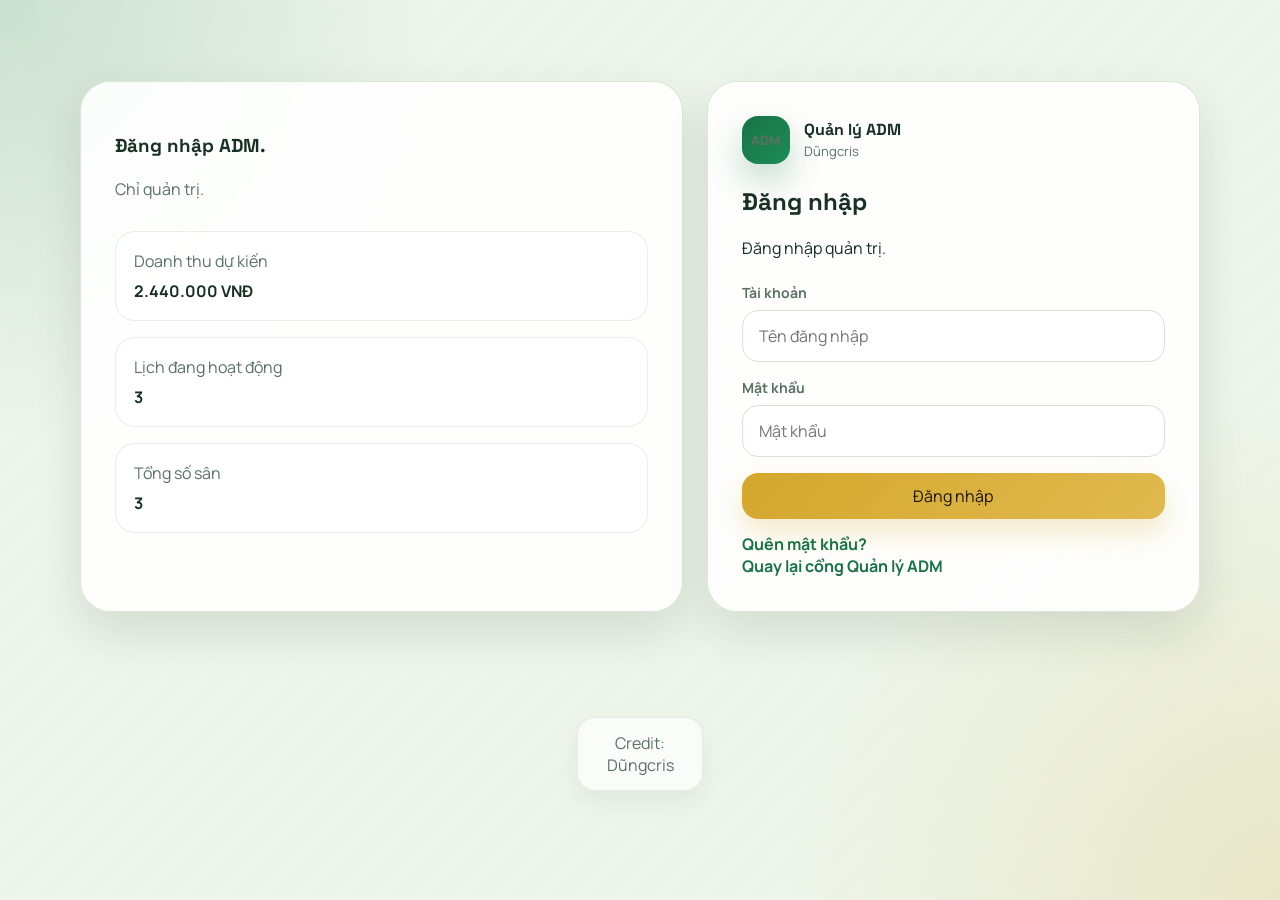
<file: dangnhap.html>
<!DOCTYPE html>
<html lang="vi">
<head>
    <meta charset="UTF-8">
    <meta name="viewport" content="width=device-width, initial-scale=1.0">
    <title>Thuê Sân Đê | Đăng nhập Quản lý ADM</title>
    <link rel="preconnect" href="https://fonts.googleapis.com">
    <link rel="preconnect" href="https://fonts.gstatic.com" crossorigin>
    <link href="https://fonts.googleapis.com/css2?family=Manrope:wght@400;500;600;700;800&family=Space+Grotesk:wght@500;700&display=swap" rel="stylesheet">
    <link rel="stylesheet" href="css/style.css">
</head>
<body class="login-page">
    <main class="login-wrap">
        <section class="login-layout">
            <aside class="login-side">
                <h1>Đăng nhập ADM.</h1>
                <p>Chỉ quản trị.</p>

                <div class="login-stats">
                    <article class="login-stat">
                        <span>Doanh thu dự kiến</span>
                        <strong id="previewRevenue">0 VNĐ</strong>
                    </article>
                    <article class="login-stat">
                        <span>Lịch đang hoạt động</span>
                        <strong id="previewBookings">0</strong>
                    </article>
                    <article class="login-stat">
                        <span>Tổng số sân</span>
                        <strong id="previewFields">0</strong>
                    </article>
                </div>
            </aside>

            <section class="login-box">
                <div id="loginPanel">
                    <div class="login-header">
                        <div class="brand brand-login">
                            <span class="brand-mark">ADM</span>
                            <div>
                                <strong>Quản lý ADM</strong>
                                <span>Dũngcris</span>
                            </div>
                        </div>
                        <h2>Đăng nhập</h2>
                        <p id="demoAccount">Đăng nhập quản trị.</p>
                    </div>

                    <form id="loginForm" class="login-form">
                        <label class="field">
                            <span>Tài khoản</span>
                            <input type="text" id="username" placeholder="Tên đăng nhập" required>
                        </label>
                        <label class="field">
                            <span>Mật khẩu</span>
                            <input type="password" id="password" placeholder="Mật khẩu" required>
                        </label>
                        <button type="submit" class="button-primary wide-button">Đăng nhập</button>
                        <div id="errorMessage" class="error-message"></div>
                    </form>

                    <div class="login-support-links">
                        <button type="button" class="button-link" id="showResetForm">Quên mật khẩu?</button>
                    </div>

                    <div class="login-back-link">
                        <a href="quanly-adm.html">Quay lại cổng Quản lý ADM</a>
                    </div>
                </div>

                <div id="resetPanel" class="reset-panel" style="display:none;">
                    <div class="login-header">
                        <h2>Tạo mật khẩu mới</h2>
                        <p>Nhập mã khôi phục để đổi mật khẩu.</p>
                    </div>

                    <form id="resetPasswordForm" class="login-form">
                        <label class="field">
                            <span>Tài khoản</span>
                            <input type="text" id="resetUsername" placeholder="Tên đăng nhập" required>
                        </label>
                        <label class="field">
                            <span>Mã khôi phục</span>
                            <input type="text" id="recoveryKey" placeholder="Mã khôi phục" required>
                        </label>
                        <label class="field">
                            <span>Mật khẩu mới</span>
                            <input type="password" id="newPassword" placeholder="Mật khẩu mới" required>
                        </label>
                        <label class="field">
                            <span>Nhập lại mật khẩu</span>
                            <input type="password" id="confirmPassword" placeholder="Nhập lại mật khẩu" required>
                        </label>
                        <button type="submit" class="button-primary wide-button">Tạo mật khẩu mới</button>
                        <div id="resetMessage" class="success-message"></div>
                        <div id="resetErrorMessage" class="error-message"></div>
                    </form>

                    <div class="login-support-links">
                        <button type="button" class="button-link" id="showLoginForm">Quay lại đăng nhập</button>
                    </div>

                    <div class="login-reset-note">
                        <span>Mã khôi phục mặc định: DUNGCRIS2026</span>
                    </div>
                </div>
            </section>
        </section>
    </main>

    <footer class="site-footer">
        <div class="shell">
            <p>Credit: Dũngcris</p>
        </div>
    </footer>

    <script src="js/store.js"></script>
    <script src="js/login.js"></script>
</body>
</html>
</file>
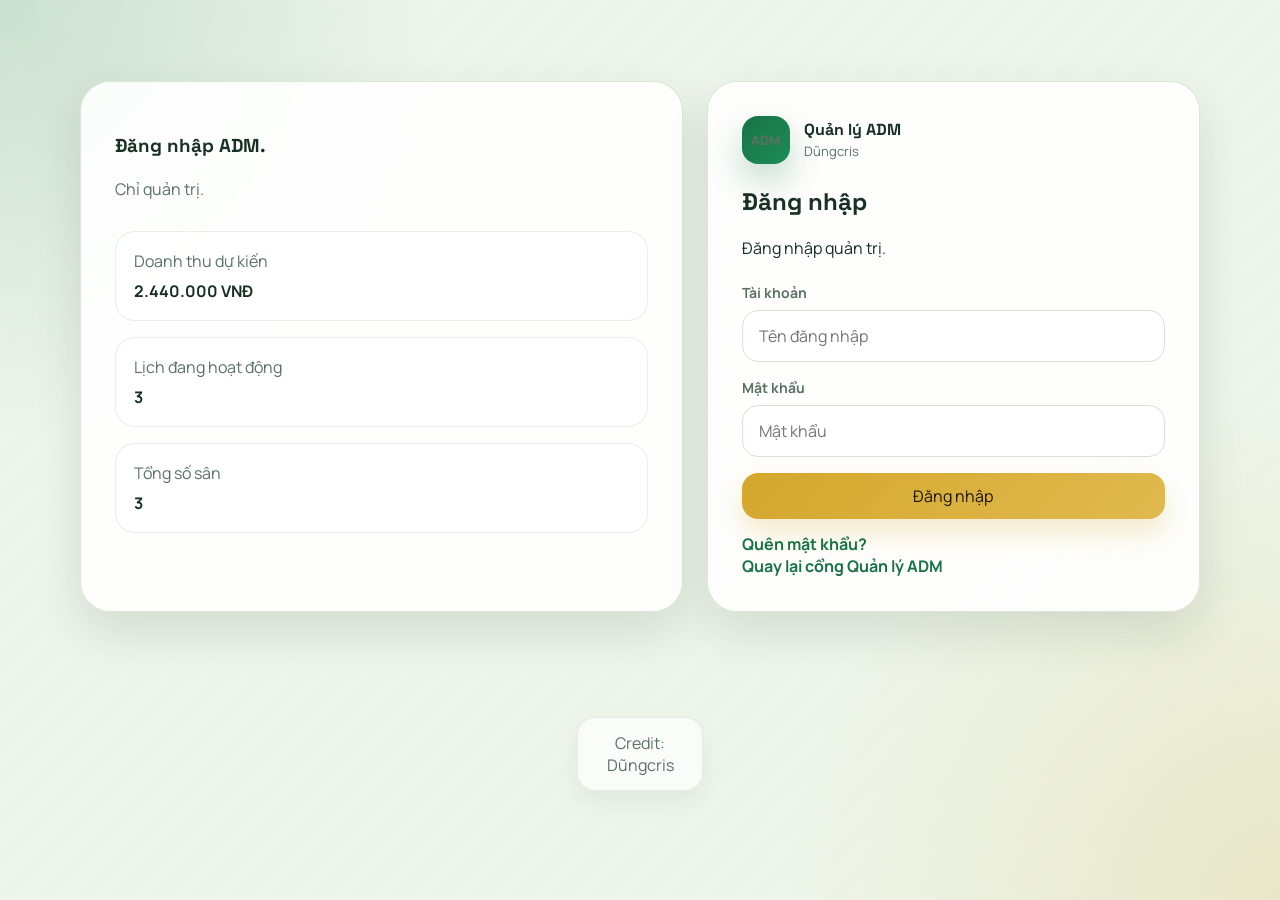
<file: dichvu.html>
<!DOCTYPE html>
<html lang="vi">
<head>
    <meta charset="UTF-8">
    <meta name="viewport" content="width=device-width, initial-scale=1.0">
    <title>Thuê Sân Đê | Quản lý sân bóng</title>
    <link rel="preconnect" href="https://fonts.googleapis.com">
    <link rel="preconnect" href="https://fonts.gstatic.com" crossorigin>
    <link href="https://fonts.googleapis.com/css2?family=Manrope:wght@400;500;600;700;800&family=Space+Grotesk:wght@500;700&display=swap" rel="stylesheet">
    <link rel="stylesheet" href="css/style.css">
</head>
<body>
    <div class="app-shell">
        <header class="site-header">
            <div class="shell header-inner">
                <a class="brand" href="trangchu.html">
                    <span class="brand-mark">TSD</span>
                    <div>
                        <strong>Thuê Sân Đê</strong>
                        <span>Credit: Dũngcris</span>
                    </div>
                </a>
                <nav class="main-nav">
                    <a class="nav-link" href="index.html">Trang khách</a>
                    <a class="nav-link" href="trangchu.html">Quản lý ADM</a>
                    <a class="nav-link active" href="dichvu.html">Sân bóng</a>
                    <a class="nav-link" href="khachhang.html">Khách hàng</a>
                    <a class="nav-link" href="thongke.html">Lịch đặt</a>
                </nav>
                <div class="header-user">
                    <span data-admin-role>Quản lý ADM</span>
                    <strong data-admin-name>Dũngcris</strong>
                    <button class="button-ghost" data-logout>Đăng xuất</button>
                </div>
            </div>
        </header>

        <main class="page-main shell">
            <section class="page-hero field-hero">
                <div class="hero-copy">
                    <span class="eyebrow">Danh mục sân</span>
                    <h1>Quản lý sân, giá giờ thuê và trạng thái khai thác</h1>
                    <p>Thêm sân và cập nhật trạng thái.</p>
                    <div class="hero-actions">
                        <a class="button-primary" href="#fieldPanel">Thêm sân mới</a>
                        <a class="button-secondary" href="#fieldPreviewGrid">Xem gallery sân</a>
                    </div>
                </div>
                <aside class="field-hero-visual">
                    <div class="field-hero-card">
                        <div class="pitch-visual pitch-visual-large">
                            <span class="pitch-chip pitch-chip-top">⚽ Sân đẹp</span>
                            <span class="pitch-chip pitch-chip-right">💡 Đèn sáng</span>
                            <span class="pitch-chip pitch-chip-bottom">🏟️ Check-in tốt</span>
                            <div class="pitch-visual__field">
                                <span class="pitch-visual__line pitch-visual__line-half"></span>
                                <span class="pitch-visual__circle"></span>
                                <span class="pitch-visual__box pitch-visual__box-left"></span>
                                <span class="pitch-visual__box pitch-visual__box-right"></span>
                                <span class="pitch-visual__goal pitch-visual__goal-left"></span>
                                <span class="pitch-visual__goal pitch-visual__goal-right"></span>
                            </div>
                        </div>
                        <div class="field-hero-highlights">
                            <article class="field-mini-stat">
                                <span class="field-mini-stat__icon">🏟️</span>
                                <div>
                                    <strong id="heroFieldCount">0 sân</strong>
                                    <span>Toàn khu</span>
                                </div>
                            </article>
                            <article class="field-mini-stat">
                                <span class="field-mini-stat__icon">🟢</span>
                                <div>
                                    <strong id="heroReadyCount">0 sẵn sàng</strong>
                                    <span>Khai thác ngay</span>
                                </div>
                            </article>
                            <article class="field-mini-stat">
                                <span class="field-mini-stat__icon">🔥</span>
                                <div>
                                    <strong id="heroHotField">Đang tải...</strong>
                                    <span>Sân nổi bật</span>
                                </div>
                            </article>
                        </div>
                    </div>
                </aside>
            </section>

            <section class="summary-strip">
                <article class="summary-card icon-summary-card">
                    <div class="summary-card__top"><span class="summary-icon">🏟️</span><span>Tổng số sân</span></div>
                    <strong id="fieldTotal">0</strong>
                </article>
                <article class="summary-card icon-summary-card">
                    <div class="summary-card__top"><span class="summary-icon">🟢</span><span>Sẵn sàng khai thác</span></div>
                    <strong id="fieldAvailable">0</strong>
                </article>
                <article class="summary-card icon-summary-card">
                    <div class="summary-card__top"><span class="summary-icon">🛠️</span><span>Đang bảo trì</span></div>
                    <strong id="fieldMaintenance">0</strong>
                </article>
                <article class="summary-card icon-summary-card">
                    <div class="summary-card__top"><span class="summary-icon">💸</span><span>Doanh thu từ sân</span></div>
                    <strong id="fieldRevenue">0 VNĐ</strong>
                </article>
            </section>

            <section class="content-grid content-grid-large field-visual-layout">
                <article class="panel field-spotlight-panel">
                    <div class="section-head">
                        <div>
                            <span class="eyebrow">Sân nổi bật</span>
                            <h2 class="section-title">Khung nhìn trực quan</h2>
                        </div>
                    </div>
                    <div class="field-spotlight">
                        <div class="field-spotlight__media">
                            <div class="pitch-visual">
                                <span class="pitch-chip pitch-chip-top">🎯 View sân</span>
                                <span class="pitch-chip pitch-chip-right">📸 Hình minh họa</span>
                                <div class="pitch-visual__field">
                                    <span class="pitch-visual__line pitch-visual__line-half"></span>
                                    <span class="pitch-visual__circle"></span>
                                    <span class="pitch-visual__box pitch-visual__box-left"></span>
                                    <span class="pitch-visual__box pitch-visual__box-right"></span>
                                    <span class="pitch-visual__goal pitch-visual__goal-left"></span>
                                    <span class="pitch-visual__goal pitch-visual__goal-right"></span>
                                </div>
                            </div>
                        </div>
                        <div class="field-spotlight__content">
                            <span class="field-spotlight__eyebrow">⚡ Ưu tiên hiển thị</span>
                            <h3 id="spotlightFieldName">Chưa có sân</h3>
                            <p id="spotlightFieldMeta">Danh sách sân sẽ hiển thị nổi bật tại đây khi có dữ liệu.</p>
                            <div class="field-fact-list">
                                <article class="field-fact-card">
                                    <span>📍</span>
                                    <strong id="spotlightFieldLocation">-</strong>
                                    <small>Khu vực</small>
                                </article>
                                <article class="field-fact-card">
                                    <span>👥</span>
                                    <strong id="spotlightFieldCapacity">0</strong>
                                    <small>Sức chứa</small>
                                </article>
                                <article class="field-fact-card">
                                    <span>💰</span>
                                    <strong id="spotlightFieldRate">0 VNĐ</strong>
                                    <small>Giá/giờ</small>
                                </article>
                                <article class="field-fact-card">
                                    <span>📅</span>
                                    <strong id="spotlightFieldBookingCount">0</strong>
                                    <small>Lượt đặt</small>
                                </article>
                            </div>
                        </div>
                    </div>
                </article>

                <article class="panel">
                    <div class="section-head">
                        <div>
                            <span class="eyebrow">Lọc dữ liệu</span>
                            <h2 class="section-title">Tìm kiếm nhanh</h2>
                        </div>
                    </div>
                    <div class="filters-grid">
                        <label class="field">
                            <span>Từ khóa</span>
                            <input type="text" id="fieldSearch" placeholder="Tên sân, mã sân, khu vực...">
                        </label>
                        <label class="field">
                            <span>Loại sân</span>
                            <select id="fieldTypeFilter">
                                <option value="">Tất cả</option>
                                <option value="Sân 5">Sân 5</option>
                                <option value="Sân 7">Sân 7</option>
                                <option value="Sân 11">Sân 11</option>
                            </select>
                        </label>
                        <label class="field">
                            <span>Trạng thái</span>
                            <select id="fieldStatusFilter">
                                <option value="">Tất cả</option>
                                <option value="available">Sẵn sàng</option>
                                <option value="maintenance">Bảo trì</option>
                                <option value="inactive">Tạm ẩn</option>
                            </select>
                        </label>
                        <label class="field">
                            <span>Sắp xếp</span>
                            <select id="fieldSort">
                                <option value="newest">Mới nhất</option>
                                <option value="rate-desc">Giá cao đến thấp</option>
                                <option value="rate-asc">Giá thấp đến cao</option>
                                <option value="bookings">Lượt đặt nhiều</option>
                                <option value="name">Tên A-Z</option>
                            </select>
                        </label>
                    </div>
                    <div class="field-filter-tips">
                        <article class="field-tip">
                            <span>🌙</span>
                            <div>
                                <strong>Khung giờ tối</strong>
                                <p>Ưu tiên sân có đèn.</p>
                            </div>
                        </article>
                        <article class="field-tip">
                            <span>🏃</span>
                            <div>
                                <strong>Đội đông người</strong>
                                <p>Chọn sân 7 hoặc sân 11.</p>
                            </div>
                        </article>
                    </div>
                </article>
            </section>

            <section class="panel">
                <div class="section-head">
                    <div>
                        <span class="eyebrow">Gallery sân</span>
                        <h2 class="section-title">Thẻ sân trực quan</h2>
                    </div>
                </div>
                <div id="fieldPreviewGrid" class="field-preview-grid"></div>
            </section>

            <section class="content-grid content-grid-large">
                <article class="panel" id="fieldPanel">
                    <div class="section-head">
                        <div>
                            <span class="eyebrow">Thêm hoặc sửa</span>
                            <h2 class="section-title">Thông tin sân bóng</h2>
                        </div>
                    </div>
                    <form id="fieldForm" class="form-grid">
                        <label class="field">
                            <span>Tên sân</span>
                            <input type="text" id="fieldName" placeholder="Ví dụ: Sân A1" required>
                        </label>
                        <label class="field">
                            <span>Mã sân</span>
                            <input type="text" id="fieldCode" placeholder="A1" required>
                        </label>
                        <label class="field">
                            <span>Loại sân</span>
                            <select id="fieldType">
                                <option value="Sân 5">Sân 5</option>
                                <option value="Sân 7">Sân 7</option>
                                <option value="Sân 11">Sân 11</option>
                            </select>
                        </label>
                        <label class="field">
                            <span>Mặt sân</span>
                            <input type="text" id="fieldSurface" placeholder="Cỏ nhân tạo">
                        </label>
                        <label class="field">
                            <span>Giá thuê mỗi giờ</span>
                            <input type="number" id="fieldHourlyRate" min="0" step="1000" placeholder="0" required>
                        </label>
                        <label class="field">
                            <span>Sức chứa</span>
                            <input type="number" id="fieldCapacity" min="0" step="1" placeholder="0">
                        </label>
                        <label class="field">
                            <span>Trạng thái</span>
                            <select id="fieldStatus">
                                <option value="available">Sẵn sàng</option>
                                <option value="maintenance">Bảo trì</option>
                                <option value="inactive">Tạm ẩn</option>
                            </select>
                        </label>
                        <label class="field">
                            <span>Khu vực</span>
                            <input type="text" id="fieldLocation" placeholder="Khu A, tầng trệt...">
                        </label>
                        <label class="field field-span-2">
                            <span>Tiện ích</span>
                            <input type="text" id="fieldAmenities" placeholder="Đèn LED, wifi, khán đài, phòng thay đồ...">
                        </label>
                        <label class="field field-span-2">
                            <span>Ghi chú vận hành</span>
                            <textarea id="fieldNotes" rows="4" placeholder="Ghi chú về khung giờ cao điểm, hạn chế hoặc lưu ý khi khai thác"></textarea>
                        </label>
                        <div class="button-row field-span-2">
                            <button type="submit" class="button-primary"><span id="fieldSubmitLabel">Lưu sân</span></button>
                            <button type="button" class="button-secondary" id="cancelFieldEdit" style="display:none;">Hủy chỉnh sửa</button>
                        </div>
                    </form>
                </article>

                <article class="panel field-side-note">
                    <div class="section-head">
                        <div>
                            <span class="eyebrow">Mood sân bóng</span>
                            <h2 class="section-title">Bố cục mới</h2>
                        </div>
                    </div>
                    <div class="field-side-note__stack">
                        <article class="field-side-note__card">
                            <span>⚽</span>
                            <div>
                                <strong>Ảnh minh họa sân</strong>
                                <p>Hiển thị trực quan hơn.</p>
                            </div>
                        </article>
                        <article class="field-side-note__card">
                            <span>🎨</span>
                            <div>
                                <strong>Icon sinh động</strong>
                                <p>Dễ nhìn hơn.</p>
                            </div>
                        </article>
                        <article class="field-side-note__card">
                            <span>🧭</span>
                            <div>
                                <strong>Dễ quan sát hơn</strong>
                                <p>Xem và sửa nhanh.</p>
                            </div>
                        </article>
                    </div>
                </article>
            </section>

            <section class="panel">
                <div class="section-head">
                    <div>
                        <span class="eyebrow">Danh sách sân</span>
                        <h2 class="section-title">Sân bóng hiện có</h2>
                    </div>
                </div>
                <div class="table-shell">
                    <table>
                        <thead>
                            <tr>
                                <th>STT</th>
                                <th>Sân</th>
                                <th>Khu vực</th>
                                <th>Loại và mặt sân</th>
                                <th>Giá thuê</th>
                                <th>Trạng thái</th>
                                <th>Lượt đặt</th>
                                <th>Doanh thu</th>
                                <th>Lịch tới</th>
                                <th>Thao tác</th>
                            </tr>
                        </thead>
                        <tbody id="fieldTableBody"></tbody>
                    </table>
                </div>
            </section>
        </main>

        <footer class="site-footer">
            <div class="shell">
                <p>Credit: Dũngcris</p>
            </div>
        </footer>
    </div>

    <script src="js/store.js"></script>
    <script src="js/auth.js"></script>
    <script src="js/dichvu.js"></script>
</body>
</html>
</file>
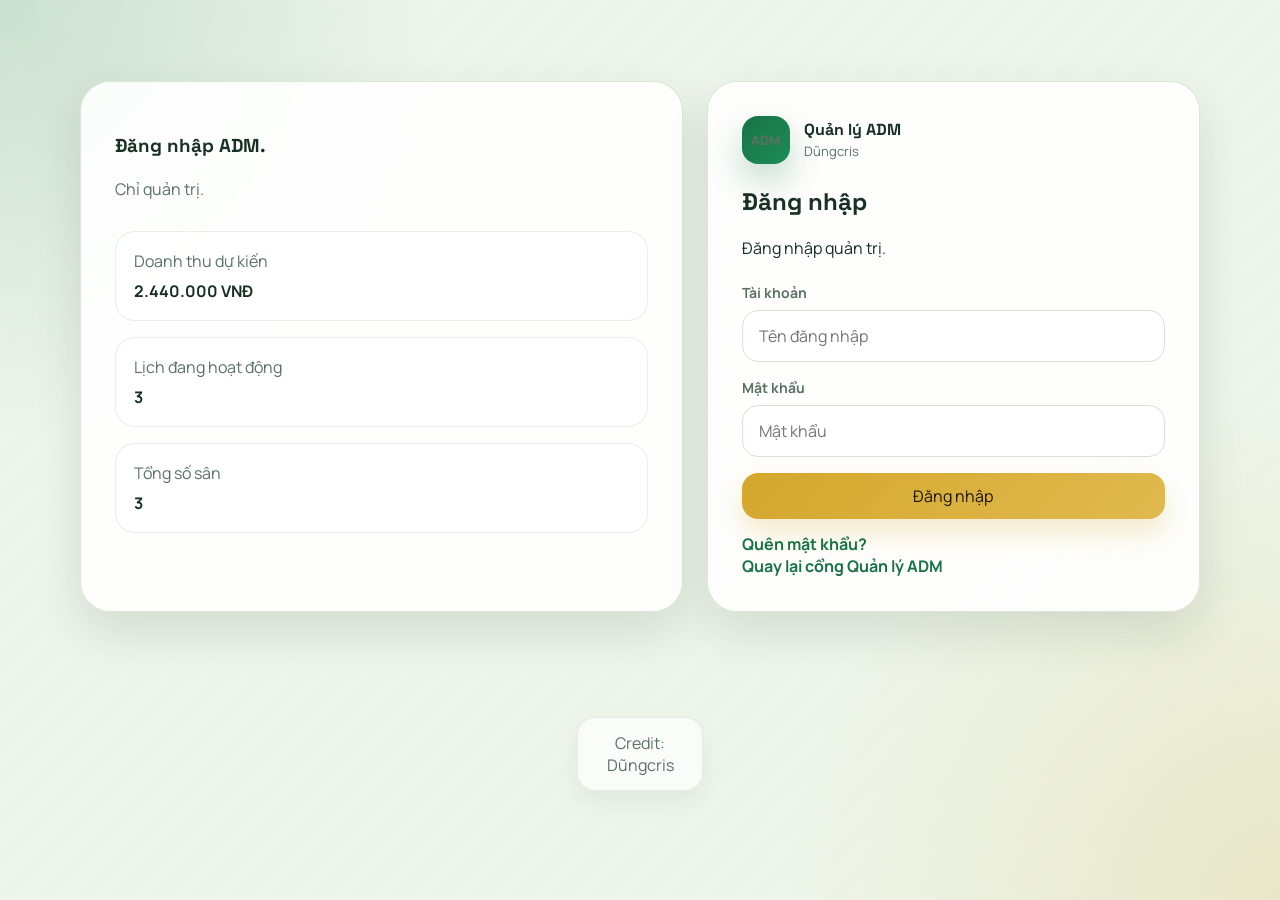
<file: khachhang.html>
<!DOCTYPE html>
<html lang="vi">
<head>
    <meta charset="UTF-8">
    <meta name="viewport" content="width=device-width, initial-scale=1.0">
    <title>Thuê Sân Đê | Quản lý khách hàng</title>
    <link rel="preconnect" href="https://fonts.googleapis.com">
    <link rel="preconnect" href="https://fonts.gstatic.com" crossorigin>
    <link href="https://fonts.googleapis.com/css2?family=Manrope:wght@400;500;600;700;800&family=Space+Grotesk:wght@500;700&display=swap" rel="stylesheet">
    <link rel="stylesheet" href="css/style.css">
</head>
<body>
    <div class="app-shell">
        <header class="site-header">
            <div class="shell header-inner">
                <a class="brand" href="trangchu.html">
                    <span class="brand-mark">TSD</span>
                    <div>
                        <strong>Thuê Sân Đê</strong>
                        <span>Credit: Dũngcris</span>
                    </div>
                </a>
                <nav class="main-nav">
                    <a class="nav-link" href="index.html">Trang khách</a>
                    <a class="nav-link" href="trangchu.html">Quản lý ADM</a>
                    <a class="nav-link" href="dichvu.html">Sân bóng</a>
                    <a class="nav-link active" href="khachhang.html">Khách hàng</a>
                    <a class="nav-link" href="thongke.html">Lịch đặt</a>
                </nav>
                <div class="header-user">
                    <span data-admin-role>Quản lý ADM</span>
                    <strong data-admin-name>Dũngcris</strong>
                    <button class="button-ghost" data-logout>Đăng xuất</button>
                </div>
            </div>
        </header>

        <main class="page-main shell">
            <section class="page-hero compact-hero">
                <div class="hero-copy">
                    <span class="eyebrow">Khách đặt sân</span>
                    <h1>Quản lý khách hàng và đội bóng</h1>
                    <p>Xem danh sách và lịch sử đặt.</p>
                </div>
            </section>

            <section class="summary-strip">
                <article class="summary-card"><span>Tổng khách hàng</span><strong id="customerTotal">0</strong></article>
                <article class="summary-card"><span>Đang hoạt động</span><strong id="customerActive">0</strong></article>
                <article class="summary-card"><span>VIP và đội bóng</span><strong id="customerVip">0</strong></article>
                <article class="summary-card"><span>Tổng doanh thu</span><strong id="customerRevenue">0 VNĐ</strong></article>
            </section>

            <section class="content-grid content-grid-large">
                <article class="panel" id="customerPanel">
                    <div class="section-head">
                        <div>
                            <span class="eyebrow">Thêm hoặc sửa</span>
                            <h2 class="section-title">Hồ sơ khách hàng</h2>
                        </div>
                    </div>
                    <form id="customerForm" class="form-grid">
                        <label class="field">
                            <span>Họ tên</span>
                            <input type="text" id="customerName" placeholder="Nhập họ tên khách hàng" required>
                        </label>
                        <label class="field">
                            <span>Số điện thoại</span>
                            <input type="tel" id="customerPhone" placeholder="0901234567" required>
                        </label>
                        <label class="field">
                            <span>Email</span>
                            <input type="email" id="customerEmail" placeholder="khachhang@email.com">
                        </label>
                        <label class="field">
                            <span>Tên đội / nhóm</span>
                            <input type="text" id="customerTeamName" placeholder="Ví dụ: FC Quận 7">
                        </label>
                        <label class="field">
                            <span>Hạng khách hàng</span>
                            <select id="customerLevel">
                                <option value="standard">Khách lẻ</option>
                                <option value="vip">VIP</option>
                                <option value="team">Đội bóng</option>
                            </select>
                        </label>
                        <label class="field">
                            <span>Trạng thái</span>
                            <select id="customerStatus">
                                <option value="active">Đang hoạt động</option>
                                <option value="inactive">Tạm ngưng</option>
                            </select>
                        </label>
                        <label class="field field-span-2">
                            <span>Ghi chú</span>
                            <textarea id="customerNotes" rows="4" placeholder="Ghi chú về thói quen đặt sân, yêu cầu đặc biệt hoặc khung giờ quen thuộc"></textarea>
                        </label>
                        <div class="button-row field-span-2">
                            <button type="submit" class="button-primary"><span id="customerSubmitLabel">Lưu khách hàng</span></button>
                            <button type="button" class="button-secondary" id="cancelCustomerEdit" style="display:none;">Hủy chỉnh sửa</button>
                        </div>
                    </form>
                </article>

                <article class="panel">
                    <div class="section-head">
                        <div>
                            <span class="eyebrow">Lọc danh sách</span>
                            <h2 class="section-title">Tìm kiếm nhanh</h2>
                        </div>
                    </div>
                    <div class="filters-grid">
                        <label class="field">
                            <span>Từ khóa</span>
                            <input type="text" id="customerSearch" placeholder="Tên, số điện thoại, đội bóng...">
                        </label>
                        <label class="field">
                            <span>Hạng</span>
                            <select id="customerLevelFilter">
                                <option value="">Tất cả</option>
                                <option value="standard">Khách lẻ</option>
                                <option value="vip">VIP</option>
                                <option value="team">Đội bóng</option>
                            </select>
                        </label>
                        <label class="field">
                            <span>Trạng thái</span>
                            <select id="customerStatusFilter">
                                <option value="">Tất cả</option>
                                <option value="active">Đang hoạt động</option>
                                <option value="inactive">Tạm ngưng</option>
                            </select>
                        </label>
                        <label class="field">
                            <span>Sắp xếp</span>
                            <select id="customerSort">
                                <option value="newest">Mới nhất</option>
                                <option value="spent">Chi tiêu cao nhất</option>
                                <option value="bookings">Lượt đặt nhiều nhất</option>
                                <option value="name">Tên A-Z</option>
                            </select>
                        </label>
                    </div>
                </article>
            </section>

            <section class="panel">
                <div class="section-head">
                    <div>
                        <span class="eyebrow">Danh sách khách</span>
                        <h2 class="section-title">Khách hàng hiện có</h2>
                    </div>
                </div>
                <div class="table-shell">
                    <table>
                        <thead>
                            <tr>
                                <th>STT</th>
                                <th>Khách hàng</th>
                                <th>Đội / nhóm</th>
                                <th>Hạng</th>
                                <th>Trạng thái</th>
                                <th>Lượt đặt</th>
                                <th>Tổng chi</th>
                                <th>Lần gần nhất</th>
                                <th>Thao tác</th>
                            </tr>
                        </thead>
                        <tbody id="customerTableBody"></tbody>
                    </table>
                </div>
            </section>
        </main>

        <footer class="site-footer">
            <div class="shell">
                <p>Credit: Dũngcris</p>
            </div>
        </footer>
    </div>

    <script src="js/store.js"></script>
    <script src="js/auth.js"></script>
    <script src="js/khachhang.js"></script>
</body>
</html>
</file>
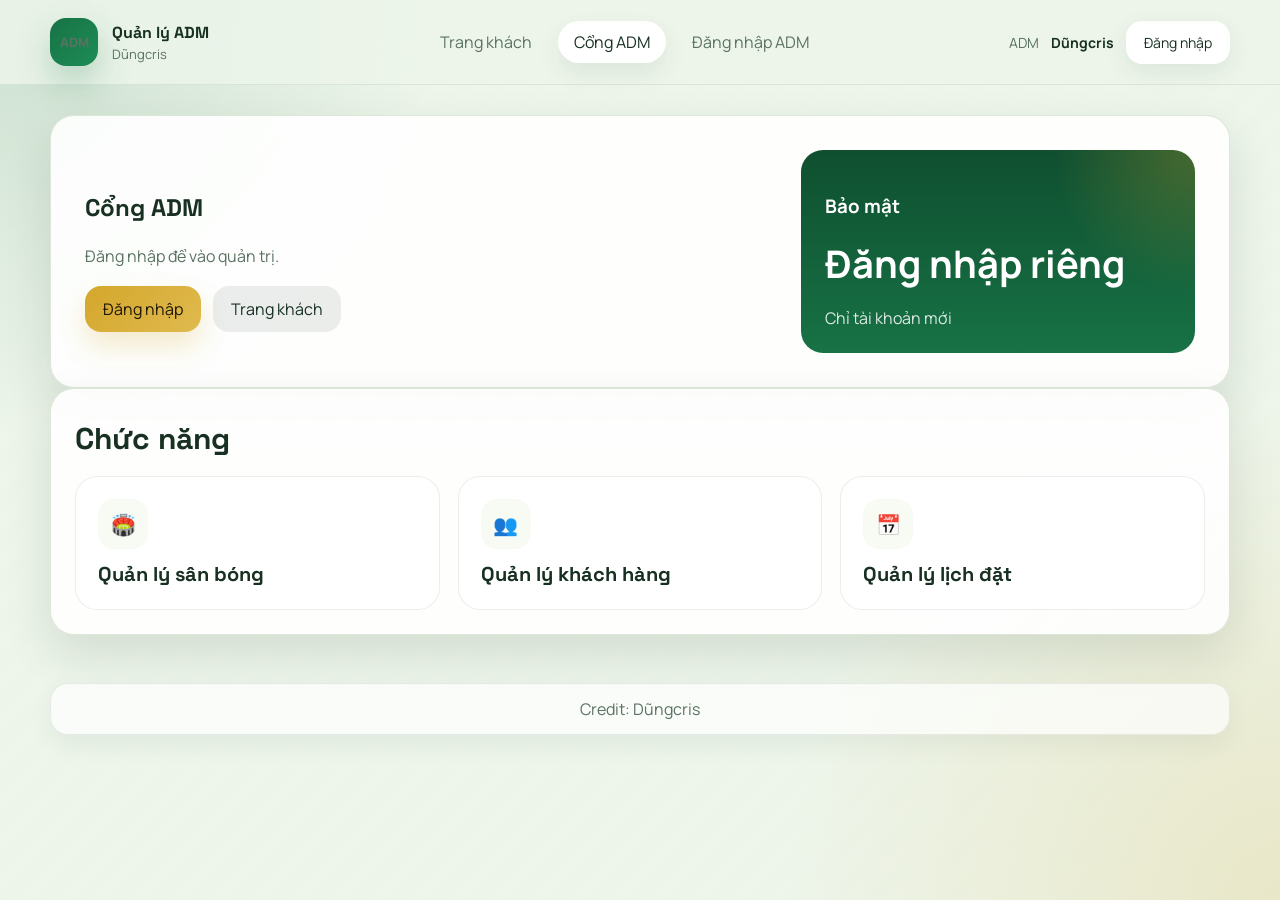
<file: quanly-adm.html>
<!DOCTYPE html>
<html lang="vi">
<head>
    <meta charset="UTF-8">
    <meta name="viewport" content="width=device-width, initial-scale=1.0">
    <title>Thuê Sân Đê | Cổng Quản lý ADM</title>
    <link rel="preconnect" href="https://fonts.googleapis.com">
    <link rel="preconnect" href="https://fonts.gstatic.com" crossorigin>
    <link href="https://fonts.googleapis.com/css2?family=Manrope:wght@400;500;600;700;800&family=Space+Grotesk:wght@500;700&display=swap" rel="stylesheet">
    <link rel="stylesheet" href="css/style.css">
</head>
<body>
    <div class="app-shell">
        <header class="site-header">
            <div class="shell header-inner">
                <a class="brand" href="index.html">
                    <span class="brand-mark">ADM</span>
                    <div>
                        <strong>Quản lý ADM</strong>
                        <span>Dũngcris</span>
                    </div>
                </a>
                <nav class="main-nav">
                    <a class="nav-link" href="index.html">Trang khách</a>
                    <a class="nav-link active" href="quanly-adm.html">Cổng ADM</a>
                    <a class="nav-link" href="dangnhap.html">Đăng nhập ADM</a>
                </nav>
                <div class="header-user">
                    <span>ADM</span>
                    <strong>Dũngcris</strong>
                    <a class="button-ghost" href="dangnhap.html">Đăng nhập</a>
                </div>
            </div>
        </header>

        <main class="page-main shell">
            <section class="page-hero">
                <div class="hero-copy">
                    <h1>Cổng ADM</h1>
                    <p>Đăng nhập để vào quản trị.</p>
                    <div class="hero-actions">
                        <a class="button-primary" href="dangnhap.html">Đăng nhập</a>
                        <a class="button-secondary" href="index.html">Trang khách</a>
                    </div>
                </div>
                <aside class="hero-card">
                    <h3>Bảo mật</h3>
                    <strong>Đăng nhập riêng</strong>
                    <div class="hero-note">
                        <span>Chỉ tài khoản mới</span>
                    </div>
                </aside>
            </section>

            <section class="panel">
                <div class="section-head">
                    <div>
                        <h2 class="section-title">Chức năng</h2>
                    </div>
                </div>
                <div class="admin-tool-grid">
                    <article class="admin-tool-card">
                        <span class="admin-tool-card__icon">🏟️</span>
                        <strong>Quản lý sân bóng</strong>
                    </article>
                    <article class="admin-tool-card">
                        <span class="admin-tool-card__icon">👥</span>
                        <strong>Quản lý khách hàng</strong>
                    </article>
                    <article class="admin-tool-card">
                        <span class="admin-tool-card__icon">📅</span>
                        <strong>Quản lý lịch đặt</strong>
                    </article>
                </div>
            </section>
        </main>

        <footer class="site-footer">
            <div class="shell">
                <p>Credit: Dũngcris</p>
            </div>
        </footer>
    </div>
</body>
</html>
</file>
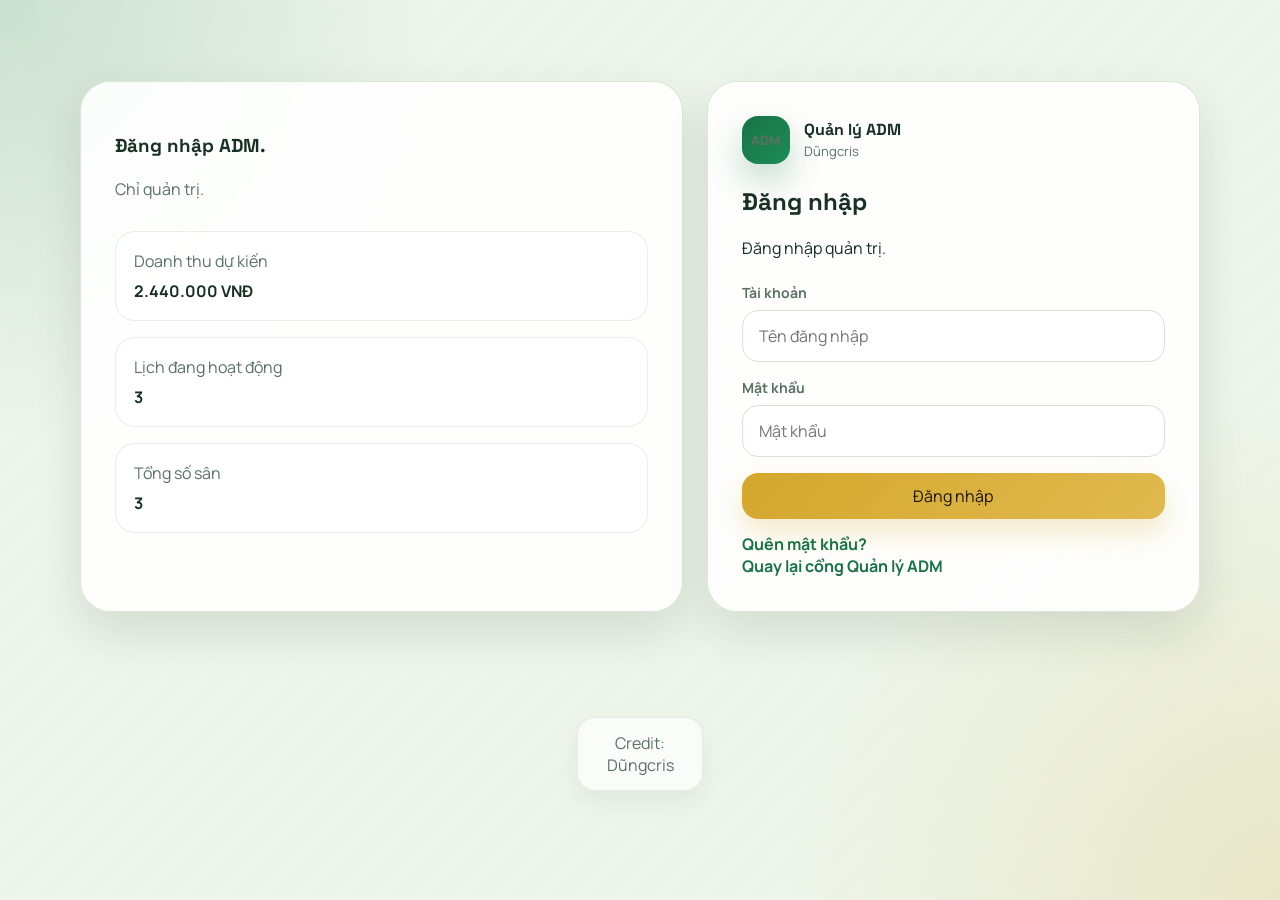
<file: thongke.html>
<!DOCTYPE html>
<html lang="vi">
<head>
    <meta charset="UTF-8">
    <meta name="viewport" content="width=device-width, initial-scale=1.0">
    <title>Thuê Sân Đê | Lịch đặt và báo cáo</title>
    <link rel="preconnect" href="https://fonts.googleapis.com">
    <link rel="preconnect" href="https://fonts.gstatic.com" crossorigin>
    <link href="https://fonts.googleapis.com/css2?family=Manrope:wght@400;500;600;700;800&family=Space+Grotesk:wght@500;700&display=swap" rel="stylesheet">
    <link rel="stylesheet" href="css/style.css">
</head>
<body>
    <div class="app-shell">
        <header class="site-header">
            <div class="shell header-inner">
                <a class="brand" href="trangchu.html">
                    <span class="brand-mark">TSD</span>
                    <div>
                        <strong>Thuê Sân Đê</strong>
                        <span>Credit: Dũngcris</span>
                    </div>
                </a>
                <nav class="main-nav">
                    <a class="nav-link" href="index.html">Trang khách</a>
                    <a class="nav-link" href="trangchu.html">Quản lý ADM</a>
                    <a class="nav-link" href="dichvu.html">Sân bóng</a>
                    <a class="nav-link" href="khachhang.html">Khách hàng</a>
                    <a class="nav-link active" href="thongke.html">Lịch đặt</a>
                </nav>
                <div class="header-user">
                    <span data-admin-role>Quản lý ADM</span>
                    <strong data-admin-name>Dũngcris</strong>
                    <button class="button-ghost" data-logout>Đăng xuất</button>
                </div>
            </div>
        </header>

        <main class="page-main shell">
            <section class="page-hero compact-hero">
                <div class="hero-copy">
                    <span class="eyebrow">Điều phối lịch sân</span>
                    <h1>Quản lý lịch đặt và doanh thu</h1>
                    <p>Theo dõi lịch và thanh toán.</p>
                </div>
                <div class="hero-actions">
                    <button class="button-primary" id="exportData" type="button">Xuất dữ liệu JSON</button>
                </div>
            </section>

            <section class="summary-strip">
                <article class="summary-card"><span>Doanh thu dự kiến</span><strong id="reportRevenue">0 VNĐ</strong></article>
                <article class="summary-card"><span>Lịch đang hoạt động</span><strong id="reportOrders">0</strong></article>
                <article class="summary-card"><span>Chờ xác nhận</span><strong id="reportPending">0</strong></article>
                <article class="summary-card"><span>Giá trị trung bình</span><strong id="reportAverage">0 VNĐ</strong></article>
            </section>

            <section class="content-grid content-grid-large">
                <article class="panel" id="bookingPanel">
                    <div class="section-head">
                        <div>
                            <span class="eyebrow">Thêm hoặc sửa</span>
                            <h2 class="section-title">Thông tin lịch đặt</h2>
                        </div>
                    </div>
                    <form id="bookingForm" class="form-grid">
                        <label class="field">
                            <span>Khách hàng</span>
                            <select id="bookingCustomer"></select>
                        </label>
                        <label class="field">
                            <span>Sân bóng</span>
                            <select id="bookingField"></select>
                        </label>
                        <label class="field">
                            <span>Ngày đá</span>
                            <input type="date" id="bookingDate" required>
                        </label>
                        <label class="field">
                            <span>Trạng thái lịch</span>
                            <select id="bookingStatus">
                                <option value="pending">Chờ xác nhận</option>
                                <option value="confirmed">Đã xác nhận</option>
                                <option value="completed">Đã chơi</option>
                                <option value="cancelled">Đã hủy</option>
                            </select>
                        </label>
                        <label class="field">
                            <span>Giờ bắt đầu</span>
                            <input type="time" id="bookingStartTime" required>
                        </label>
                        <label class="field">
                            <span>Giờ kết thúc</span>
                            <input type="time" id="bookingEndTime" required>
                        </label>
                        <label class="field">
                            <span>Thanh toán</span>
                            <select id="bookingPaymentStatus">
                                <option value="unpaid">Chưa thanh toán</option>
                                <option value="deposit">Đã cọc</option>
                                <option value="paid">Đã thanh toán</option>
                                <option value="refunded">Hoàn tiền</option>
                            </select>
                        </label>
                        <label class="field field-span-2">
                            <span>Ghi chú</span>
                            <textarea id="bookingNotes" rows="3" placeholder="Ghi chú về đội hình, đồng phục, yêu cầu đặc biệt hoặc xử lý nội bộ"></textarea>
                        </label>

                        <div class="item-builder field-span-2">
                            <label class="field">
                                <span>Dịch vụ thêm</span>
                                <input type="text" id="addonName" placeholder="Ví dụ: Áo bib, nước suối, thuê bóng">
                            </label>
                            <label class="field item-qty">
                                <span>Chi phí</span>
                                <input type="number" id="addonPrice" min="0" step="1000" placeholder="0">
                            </label>
                            <button class="button-secondary align-end" id="addAddon" type="button">Thêm dịch vụ</button>
                        </div>

                        <div class="table-shell field-span-2 nested-table">
                            <table>
                                <thead>
                                    <tr>
                                        <th>Dịch vụ</th>
                                        <th>Chi phí</th>
                                        <th></th>
                                    </tr>
                                </thead>
                                <tbody id="bookingAddonsBody"></tbody>
                            </table>
                        </div>

                        <div class="totals-box field-span-2">
                            <div><span>Tiền sân</span><strong id="bookingFieldFee">0 VNĐ</strong></div>
                            <div><span>Dịch vụ thêm</span><strong id="bookingAddonTotal">0 VNĐ</strong></div>
                            <div><span>Tổng cộng</span><strong id="bookingTotal">0 VNĐ</strong></div>
                        </div>

                        <div class="button-row field-span-2">
                            <button type="submit" class="button-primary"><span id="bookingSubmitLabel">Lưu lịch đặt</span></button>
                            <button type="button" class="button-secondary" id="cancelBookingEdit" style="display:none;">Hủy chỉnh sửa</button>
                        </div>
                    </form>
                </article>

                <article class="panel">
                    <div class="section-head">
                        <div>
                            <span class="eyebrow">Tra cứu nhanh</span>
                            <h2 class="section-title">Lọc lịch đặt</h2>
                        </div>
                    </div>
                    <div class="filters-grid">
                        <label class="field">
                            <span>Từ khóa</span>
                            <input type="text" id="bookingSearch" placeholder="Mã đặt, khách hàng, sân, ngày đá...">
                        </label>
                        <label class="field">
                            <span>Trạng thái</span>
                            <select id="bookingStatusFilter">
                                <option value="">Tất cả</option>
                                <option value="pending">Chờ xác nhận</option>
                                <option value="confirmed">Đã xác nhận</option>
                                <option value="completed">Đã chơi</option>
                                <option value="cancelled">Đã hủy</option>
                            </select>
                        </label>
                        <label class="field">
                            <span>Thanh toán</span>
                            <select id="bookingPaymentFilter">
                                <option value="">Tất cả</option>
                                <option value="unpaid">Chưa thanh toán</option>
                                <option value="deposit">Đã cọc</option>
                                <option value="paid">Đã thanh toán</option>
                                <option value="refunded">Hoàn tiền</option>
                            </select>
                        </label>
                        <label class="field">
                            <span>Sắp xếp</span>
                            <select id="bookingSort">
                                <option value="newest">Mới nhất</option>
                                <option value="upcoming">Sắp diễn ra</option>
                                <option value="oldest">Cũ nhất</option>
                                <option value="value">Giá trị cao nhất</option>
                            </select>
                        </label>
                    </div>
                </article>
            </section>

            <section class="panel">
                <div class="section-head">
                    <div>
                        <span class="eyebrow">Danh sách lịch</span>
                        <h2 class="section-title">Theo dõi lịch đặt sân</h2>
                    </div>
                </div>
                <div class="table-shell">
                    <table>
                        <thead>
                            <tr>
                                <th>STT</th>
                                <th>Mã đặt</th>
                                <th>Khách hàng</th>
                                <th>Sân</th>
                                <th>Khung giờ</th>
                                <th>Tổng tiền</th>
                                <th>Trạng thái</th>
                                <th>Thanh toán</th>
                                <th>Thao tác</th>
                            </tr>
                        </thead>
                        <tbody id="bookingTableBody"></tbody>
                    </table>
                </div>
            </section>

            <section class="content-grid">
                <article class="panel">
                    <div class="section-head">
                        <div>
                            <span class="eyebrow">Khách nổi bật</span>
                            <h2 class="section-title">Top khách hàng</h2>
                        </div>
                    </div>
                    <div id="topCustomers"></div>
                </article>

                <article class="panel">
                    <div class="section-head">
                        <div>
                            <span class="eyebrow">Thanh toán</span>
                            <h2 class="section-title">Tỷ trọng trạng thái</h2>
                        </div>
                    </div>
                    <div id="paymentStats" class="progress-list"></div>
                </article>
            </section>

            <section class="panel">
                <div class="section-head">
                    <div>
                        <span class="eyebrow">Doanh thu</span>
                        <h2 class="section-title">Xu hướng theo tháng</h2>
                    </div>
                </div>
                <div id="monthlyRevenueList"></div>
            </section>
        </main>

        <footer class="site-footer">
            <div class="shell">
                <p>Credit: Dũngcris</p>
            </div>
        </footer>
    </div>

    <script src="js/store.js"></script>
    <script src="js/auth.js"></script>
    <script src="js/thongke.js"></script>
</body>
</html>
</file>
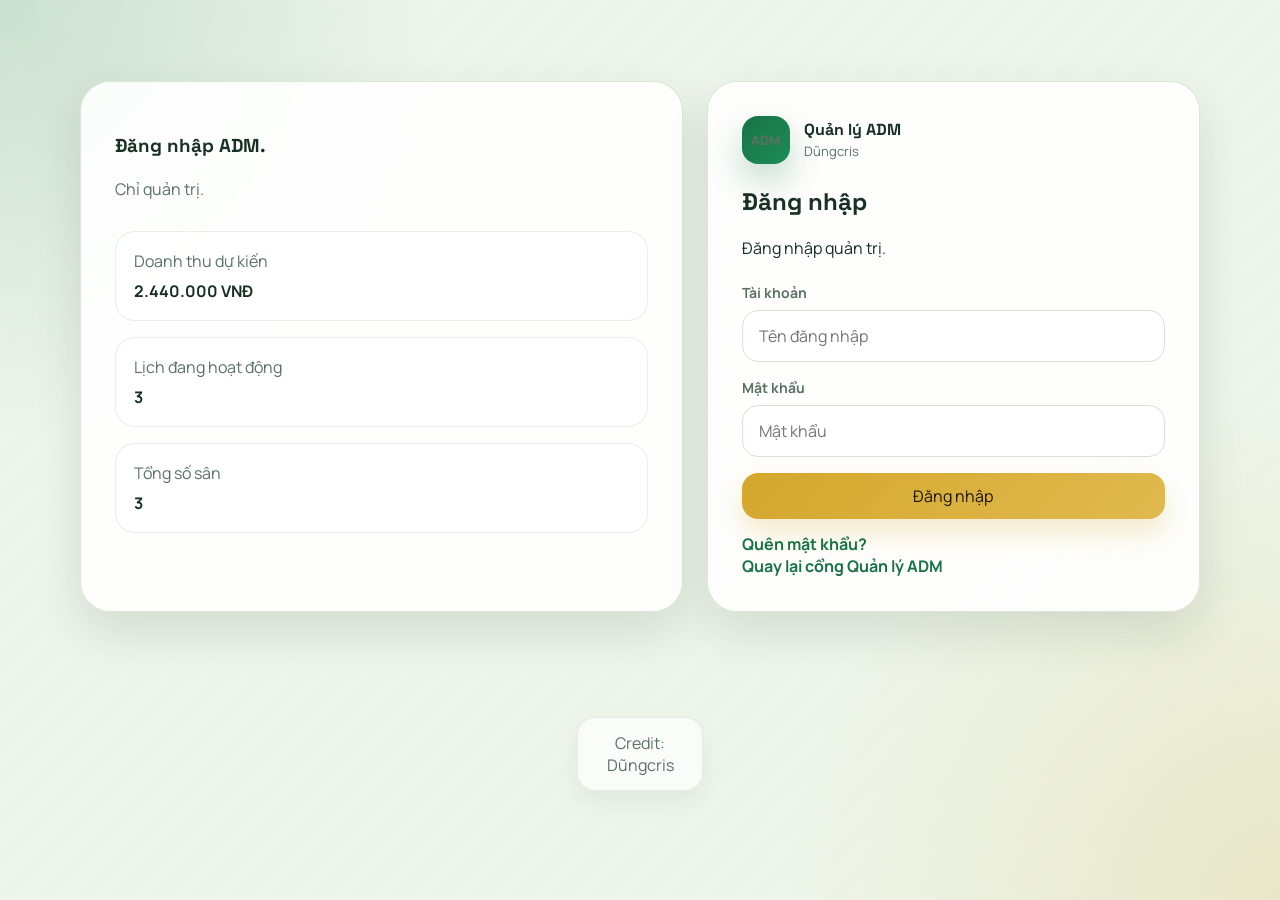
<file: trangchu.html>
<!DOCTYPE html>
<html lang="vi">
<head>
    <meta charset="UTF-8">
    <meta name="viewport" content="width=device-width, initial-scale=1.0">
    <title>Thuê Sân Đê | Quản lý ADM</title>
    <link rel="preconnect" href="https://fonts.googleapis.com">
    <link rel="preconnect" href="https://fonts.gstatic.com" crossorigin>
    <link href="https://fonts.googleapis.com/css2?family=Manrope:wght@400;500;600;700;800&family=Space+Grotesk:wght@500;700&display=swap" rel="stylesheet">
    <link rel="stylesheet" href="css/style.css">
</head>
<body>
    <div class="app-shell">
        <header class="site-header">
            <div class="shell header-inner">
                <a class="brand" href="trangchu.html">
                    <span class="brand-mark">TSD</span>
                    <div>
                        <strong>Thuê Sân Đê</strong>
                        <span>Credit: Dũngcris</span>
                    </div>
                </a>
                <nav class="main-nav">
                    <a class="nav-link" href="index.html">Trang khách</a>
                    <a class="nav-link active" href="trangchu.html">Quản lý ADM</a>
                    <a class="nav-link" href="dichvu.html">Sân bóng</a>
                    <a class="nav-link" href="khachhang.html">Khách hàng</a>
                    <a class="nav-link" href="thongke.html">Lịch đặt</a>
                </nav>
                <div class="header-user">
                    <span data-admin-role>Quản lý ADM</span>
                    <strong data-admin-name>Dũngcris</strong>
                    <button class="button-ghost" data-logout>Đăng xuất</button>
                </div>
            </div>
        </header>

        <main class="page-main shell">
            <section class="page-hero">
                <div class="hero-copy">
                    <h1>Xin chào, <span id="welcomeName">Dũngcris</span></h1>
                    <p>Khu quản trị.</p>
                    <div class="hero-actions">
                        <a class="button-primary" href="thongke.html">Duyệt lịch</a>
                        <a class="button-secondary" href="index.html">Trang khách</a>
                    </div>
                </div>
                <aside class="hero-card">
                    <h3>Hôm nay</h3>
                    <strong id="heroBookedToday">0 lịch hôm nay</strong>
                    <div class="hero-note">
                        <span id="heroAvailableFields">0 sân sẵn sàng</span>
                        <span id="heroMaintenanceFields">0 sân bảo trì</span>
                    </div>
                </aside>
            </section>

            <section class="panel">
                <div class="section-head">
                    <div>
                        <h2 class="section-title">Chức năng</h2>
                    </div>
                </div>
                <div class="admin-tool-grid">
                    <a class="admin-tool-card" href="dichvu.html">
                        <span class="admin-tool-card__icon">🏟️</span>
                        <strong>Quản lý sân bóng</strong>
                    </a>
                    <a class="admin-tool-card" href="khachhang.html">
                        <span class="admin-tool-card__icon">👥</span>
                        <strong>Quản lý khách hàng</strong>
                    </a>
                    <a class="admin-tool-card" href="thongke.html">
                        <span class="admin-tool-card__icon">📅</span>
                        <strong>Quản lý lịch đặt</strong>
                    </a>
                </div>
            </section>

            <section class="metrics-grid">
                <article class="metric-card">
                    <span>Doanh thu dự kiến</span>
                    <strong id="metricRevenue">0 VNĐ</strong>
                </article>
                <article class="metric-card">
                    <span>Lịch đang hoạt động</span>
                    <strong id="metricBookings">0</strong>
                </article>
                <article class="metric-card">
                    <span>Tổng khách hàng</span>
                    <strong id="metricCustomers">0</strong>
                </article>
                <article class="metric-card">
                    <span>Tổng giờ đã đặt</span>
                    <strong id="metricHours">0 giờ</strong>
                </article>
            </section>

            <section class="content-grid content-grid-large">
                <article class="panel">
                    <div class="section-head">
                        <div>
                            <h2 class="section-title">Hoạt động</h2>
                        </div>
                    </div>
                    <div class="table-shell">
                        <table>
                            <thead>
                                <tr>
                                    <th>Mã đặt</th>
                                    <th>Khách hàng</th>
                                    <th>Sân và khung giờ</th>
                                    <th>Giá trị</th>
                                    <th>Trạng thái</th>
                                    <th>Tạo lúc</th>
                                </tr>
                            </thead>
                            <tbody id="recentBookings"></tbody>
                        </table>
                    </div>
                </article>

                <div class="panel-stack">
                    <article class="panel">
                        <div class="section-head">
                            <div>
                                <h2 class="section-title">Top sân</h2>
                            </div>
                        </div>
                        <div id="topFields"></div>
                    </article>

                    <article class="panel">
                        <div class="section-head">
                            <div>
                                <h2 class="section-title">Lịch hôm nay</h2>
                            </div>
                        </div>
                        <div id="todaySchedule"></div>
                    </article>
                </div>
            </section>

            <section class="content-grid">
                <article class="panel">
                    <div class="section-head">
                        <div>
                            <h2 class="section-title">Loại sân</h2>
                        </div>
                    </div>
                    <div id="fieldTypeStats" class="progress-list"></div>
                </article>

                <article class="panel">
                    <div class="section-head">
                        <div>
                            <h2 class="section-title">Doanh thu</h2>
                        </div>
                    </div>
                    <div id="monthlyRevenue"></div>
                </article>
            </section>
        </main>

        <footer class="site-footer">
            <div class="shell">
                <p>Credit: Dũngcris</p>
            </div>
        </footer>
    </div>

    <script src="js/store.js"></script>
    <script src="js/auth.js"></script>
    <script src="js/script.js"></script>
</body>
</html>
</file>
<file: css/style.css>
:root {
    --bg: #edf5ea;
    --surface: rgba(255, 255, 255, 0.9);
    --surface-strong: #f7fbf4;
    --border: #d7e3d2;
    --text: #173021;
    --muted: #5a7262;
    --accent: #d4a72c;
    --accent-dark: #a47d13;
    --accent-soft: #fff7df;
    --teal: #177245;
    --teal-dark: #0f4f30;
    --danger: #c74f3d;
    --shadow: 0 20px 48px rgba(23, 48, 33, 0.12);
    --radius: 24px;
}

* {
    box-sizing: border-box;
}

html {
    scroll-behavior: smooth;
}

body {
    margin: 0;
    font-family: 'Manrope', sans-serif;
    color: var(--text);
    background:
        radial-gradient(circle at top left, rgba(23, 114, 69, 0.16), transparent 28%),
        radial-gradient(circle at bottom right, rgba(212, 167, 44, 0.18), transparent 32%),
        repeating-linear-gradient(135deg, rgba(255, 255, 255, 0.04) 0 14px, rgba(255, 255, 255, 0) 14px 28px),
        var(--bg);
}

a {
    color: inherit;
    text-decoration: none;
}

button,
input,
select,
textarea {
    font: inherit;
}

button {
    cursor: pointer;
}

.shell {
    width: min(1180px, calc(100% - 32px));
    margin: 0 auto;
}

.app-shell {
    min-height: 100vh;
}

.site-header {
    position: sticky;
    top: 0;
    z-index: 10;
    backdrop-filter: blur(18px);
    background: rgba(237, 245, 234, 0.86);
    border-bottom: 1px solid rgba(23, 48, 33, 0.08);
}

.header-inner {
    display: flex;
    align-items: center;
    justify-content: space-between;
    gap: 20px;
    padding: 18px 0;
}

.brand {
    display: flex;
    align-items: center;
    gap: 14px;
    min-width: 190px;
}

.brand strong,
.brand h1,
.section-title,
.page-hero h1,
.login-side h1,
.login-box h2 {
    font-family: 'Space Grotesk', sans-serif;
}

.brand-mark {
    width: 48px;
    height: 48px;
    border-radius: 16px;
    display: grid;
    place-items: center;
    font-weight: 800;
    color: white;
    background: linear-gradient(135deg, var(--teal), #1d8d56);
    box-shadow: 0 16px 34px rgba(23, 114, 69, 0.26);
}

.brand div {
    display: grid;
    gap: 2px;
}

.brand span {
    color: var(--muted);
    font-size: 13px;
}

.main-nav {
    display: flex;
    flex-wrap: wrap;
    gap: 10px;
}

.nav-link {
    padding: 10px 16px;
    border-radius: 999px;
    color: var(--muted);
    transition: 0.25s ease;
}

.nav-link:hover,
.nav-link.active {
    background: white;
    color: var(--text);
    box-shadow: 0 10px 24px rgba(23, 48, 33, 0.08);
}

.header-user {
    display: flex;
    align-items: center;
    gap: 12px;
    color: var(--muted);
    font-size: 14px;
}

.header-user strong {
    color: var(--text);
}

.admin-side-link {
    white-space: nowrap;
}

.button-primary,
.button-secondary,
.button-ghost,
.table-button {
    border: 0;
    border-radius: 16px;
    padding: 12px 18px;
    transition: 0.2s ease;
}

.button-primary {
    background: linear-gradient(135deg, var(--accent), #e0ba4f);
    color: #1e1604;
    box-shadow: 0 14px 28px rgba(212, 167, 44, 0.24);
}

.button-primary:hover,
.table-button:hover {
    transform: translateY(-1px);
}

.button-secondary {
    background: rgba(23, 48, 33, 0.08);
    color: var(--text);
}

.button-ghost {
    background: white;
    color: var(--text);
    box-shadow: 0 8px 24px rgba(23, 48, 33, 0.08);
}

.wide-button {
    width: 100%;
    justify-content: center;
}

.page-main {
    padding: 30px 0 48px;
}

.home-banner {
    position: relative;
    overflow: hidden;
    margin-bottom: 22px;
    padding: 32px;
    border-radius: 30px;
    display: grid;
    gap: 24px;
    grid-template-columns: 1.08fr 0.92fr;
    align-items: center;
    color: white;
    border: 1px solid rgba(255, 255, 255, 0.14);
    box-shadow: 0 28px 56px rgba(12, 36, 24, 0.24);
    background:
        radial-gradient(circle at 18% 18%, rgba(255, 255, 255, 0.16), transparent 24%),
        radial-gradient(circle at 82% 26%, rgba(212, 167, 44, 0.28), transparent 24%),
        linear-gradient(135deg, #0d4027, #14633d 48%, #0f4f30 100%);
}

.home-banner::before,
.home-banner::after {
    content: '';
    position: absolute;
    border-radius: 50%;
    pointer-events: none;
}

.home-banner::before {
    width: 220px;
    height: 220px;
    right: -88px;
    top: -84px;
    background: rgba(212, 167, 44, 0.16);
}

.home-banner::after {
    width: 180px;
    height: 180px;
    left: -54px;
    bottom: -90px;
    background: rgba(255, 255, 255, 0.08);
}

.home-banner__copy,
.home-banner__board {
    position: relative;
    z-index: 1;
}

.home-banner__copy h1 {
    margin: 0 0 12px;
    font-size: clamp(32px, 5vw, 54px);
    line-height: 1.05;
    font-family: 'Space Grotesk', sans-serif;
}

.home-banner__copy p {
    margin: 0;
    max-width: 64ch;
    color: rgba(255, 255, 255, 0.82);
    line-height: 1.75;
}

.home-banner .button-secondary {
    background: rgba(255, 255, 255, 0.14);
    color: white;
    border: 1px solid rgba(255, 255, 255, 0.12);
}

.home-banner__board {
    display: grid;
    gap: 14px;
}

.public-hero .hero-copy h1 {
    margin: 0 0 12px;
}

.banner-video-card {
    padding: 18px;
    border-radius: 28px;
    display: grid;
    gap: 0;
    background:
        linear-gradient(180deg, rgba(5, 15, 10, 0.88), rgba(12, 31, 20, 0.92)),
        #08120d;
    border: 1px solid rgba(255, 255, 255, 0.12);
    box-shadow:
        inset 0 0 0 1px rgba(255, 255, 255, 0.03),
        0 22px 44px rgba(0, 0, 0, 0.22);
}

.banner-video-card__header {
    display: flex;
    align-items: center;
    justify-content: flex-start;
    gap: 12px;
}

.banner-video-card__header strong {
    color: #deffea;
    font-family: 'Space Grotesk', sans-serif;
    font-size: 18px;
}

.banner-video-shell {
    position: relative;
    margin: 16px 0 14px;
    overflow: hidden;
    border-radius: 22px;
    aspect-ratio: 16 / 9;
    background: #050b07;
    border: 1px solid rgba(255, 255, 255, 0.08);
}

.banner-video-shell::after {
    content: '';
    position: absolute;
    inset: 0;
    background: linear-gradient(180deg, rgba(0, 0, 0, 0.04), rgba(0, 0, 0, 0.48));
    pointer-events: none;
}

.banner-video {
    width: 100%;
    height: 100%;
    display: block;
    object-fit: cover;
    object-position: center;
    background: #000;
}

.banner-video-card__overlay {
    position: absolute;
    inset: auto 14px 14px 14px;
    z-index: 1;
    display: grid;
    gap: 6px;
    padding: 14px 16px;
    border-radius: 18px;
    background: rgba(6, 18, 11, 0.5);
    border: 1px solid rgba(255, 255, 255, 0.12);
    backdrop-filter: blur(10px);
}

.banner-video-card__overlay strong {
    color: white;
    font-family: 'Space Grotesk', sans-serif;
    font-size: 18px;
}

.banner-video-card__footer {
    display: flex;
    align-items: center;
    flex-wrap: wrap;
    justify-content: center;
    gap: 12px;
}

.banner-video-card__footer span {
    display: inline-flex;
    align-items: center;
    justify-content: center;
    min-height: 36px;
    padding: 8px 12px;
    border-radius: 999px;
    background: rgba(255, 255, 255, 0.08);
    color: rgba(219, 255, 228, 0.86);
    font-size: 12px;
    font-weight: 700;
}

.page-hero,
.panel,
.metric-card,
.summary-card,
.login-box,
.login-side {
    background: var(--surface);
    border: 1px solid rgba(215, 227, 210, 0.86);
    box-shadow: var(--shadow);
}

.page-hero {
    border-radius: var(--radius);
    padding: 34px;
    display: grid;
    gap: 26px;
    grid-template-columns: 1.4fr 0.8fr;
    align-items: center;
}

.compact-hero {
    grid-template-columns: 1fr auto;
}

.field-hero {
    grid-template-columns: 1fr 1.08fr;
}

.hero-copy p,
.login-side p {
    max-width: 66ch;
    color: var(--muted);
    line-height: 1.7;
}

.hero-actions {
    display: flex;
    flex-wrap: wrap;
    gap: 12px;
}

.hero-card {
    padding: 24px;
    border-radius: 22px;
    color: white;
    background:
        radial-gradient(circle at top right, rgba(212, 167, 44, 0.28), transparent 32%),
        linear-gradient(180deg, var(--teal-dark), var(--teal));
}

.hero-card strong {
    display: block;
    font-size: clamp(26px, 4vw, 38px);
    margin: 10px 0 18px;
}

.hero-note {
    display: grid;
    gap: 8px;
    color: rgba(255, 255, 255, 0.86);
}

.eyebrow {
    display: inline-flex;
    align-items: center;
    gap: 10px;
    color: var(--teal);
    font-size: 13px;
    font-weight: 800;
    text-transform: uppercase;
    letter-spacing: 0.12em;
}

.metrics-grid,
.summary-strip {
    display: grid;
    gap: 18px;
    margin-top: 22px;
    grid-template-columns: repeat(4, minmax(0, 1fr));
}

.metric-card,
.summary-card {
    padding: 22px;
    border-radius: 22px;
}

.metric-card span,
.summary-card span {
    display: block;
    color: var(--muted);
    margin-bottom: 12px;
}

.metric-card strong,
.summary-card strong {
    font-size: clamp(22px, 3vw, 32px);
}

.icon-summary-card {
    position: relative;
    overflow: hidden;
}

.summary-card__top {
    display: flex;
    align-items: center;
    gap: 12px;
    margin-bottom: 14px;
    color: var(--muted);
}

.summary-icon {
    width: 42px;
    height: 42px;
    border-radius: 14px;
    display: grid;
    place-items: center;
    font-size: 18px;
    background: var(--surface-strong);
    border: 1px solid rgba(23, 48, 33, 0.08);
}

.content-grid {
    margin-top: 22px;
    display: grid;
    gap: 22px;
    grid-template-columns: repeat(2, minmax(0, 1fr));
}

.content-grid-large {
    grid-template-columns: 1.2fr 0.8fr;
}

.panel-stack {
    display: grid;
    gap: 22px;
}

.panel {
    border-radius: var(--radius);
    padding: 24px;
}

.section-head {
    display: flex;
    justify-content: space-between;
    align-items: center;
    gap: 12px;
    margin-bottom: 18px;
}

.section-title {
    margin: 6px 0 0;
    font-size: clamp(22px, 3vw, 30px);
}

.form-grid,
.filters-grid {
    display: grid;
    gap: 16px;
    grid-template-columns: repeat(2, minmax(0, 1fr));
}

.field {
    display: grid;
    gap: 8px;
}

.field span {
    font-size: 14px;
    font-weight: 700;
    color: var(--muted);
}

.field input,
.field select,
.field textarea,
.mini-input {
    width: 100%;
    border: 1px solid var(--border);
    background: white;
    color: var(--text);
    border-radius: 16px;
    padding: 14px 16px;
    outline: none;
}

.field input:focus,
.field select:focus,
.field textarea:focus,
.mini-input:focus {
    border-color: var(--teal);
    box-shadow: 0 0 0 4px rgba(23, 114, 69, 0.12);
}

.field-span-2 {
    grid-column: span 2;
}

.button-row {
    display: flex;
    flex-wrap: wrap;
    gap: 12px;
}

.item-builder {
    display: grid;
    gap: 16px;
    grid-template-columns: 1fr 180px auto;
    align-items: end;
}

.align-end {
    align-self: end;
}

.item-qty {
    max-width: 180px;
}

.totals-box {
    display: flex;
    justify-content: flex-end;
    gap: 28px;
    padding: 18px 20px;
    border-radius: 20px;
    background: var(--surface-strong);
}

.totals-box div {
    display: grid;
    gap: 6px;
    text-align: right;
}

.table-shell {
    overflow: auto;
    border-radius: 22px;
    border: 1px solid rgba(23, 48, 33, 0.08);
}

table {
    width: 100%;
    min-width: 920px;
    border-collapse: collapse;
    background: white;
}

.nested-table table {
    min-width: 500px;
}

th,
td {
    padding: 16px 18px;
    border-bottom: 1px solid rgba(23, 48, 33, 0.08);
    vertical-align: top;
    text-align: left;
}

th {
    background: #f5f9f3;
    color: var(--muted);
    font-size: 13px;
    text-transform: uppercase;
    letter-spacing: 0.08em;
}

tbody tr:hover {
    background: rgba(23, 114, 69, 0.03);
}

.table-empty {
    text-align: center;
    color: var(--muted);
    padding: 36px 18px;
}

.table-muted {
    color: var(--muted);
    font-size: 13px;
}

.table-actions {
    display: flex;
    flex-wrap: wrap;
    gap: 8px;
}

.table-button {
    background: rgba(23, 48, 33, 0.08);
    color: var(--text);
    padding: 8px 12px;
    border-radius: 12px;
}

.table-button.danger {
    background: rgba(199, 79, 61, 0.12);
    color: #9b2e20;
}

.badge {
    display: inline-flex;
    align-items: center;
    justify-content: center;
    padding: 8px 12px;
    border-radius: 999px;
    font-size: 12px;
    font-weight: 800;
}

.badge-available,
.badge-active,
.badge-paid,
.badge-completed {
    background: rgba(23, 114, 69, 0.12);
    color: var(--teal);
}

.badge-maintenance,
.badge-pending,
.badge-deposit,
.badge-vip {
    background: rgba(212, 167, 44, 0.18);
    color: var(--accent-dark);
}

.badge-confirmed,
.badge-standard,
.badge-team {
    background: rgba(39, 100, 179, 0.12);
    color: #245796;
}

.badge-inactive,
.badge-cancelled,
.badge-refunded {
    background: rgba(130, 141, 154, 0.16);
    color: #465866;
}

.badge-unpaid {
    background: rgba(199, 79, 61, 0.12);
    color: var(--danger);
}

.mini-card,
.alert-row,
.revenue-row {
    display: flex;
    justify-content: space-between;
    gap: 16px;
    padding: 16px 0;
    border-bottom: 1px solid rgba(23, 48, 33, 0.08);
}

.mini-card:last-child,
.alert-row:last-child,
.revenue-row:last-child {
    border-bottom: 0;
    padding-bottom: 0;
}

.mini-card:first-child,
.alert-row:first-child,
.revenue-row:first-child {
    padding-top: 0;
}

.mini-card h4,
.alert-row h4 {
    margin: 0 0 4px;
}

.mini-card p,
.alert-row p,
.revenue-row p {
    margin: 0;
    color: var(--muted);
}

.mini-card__meta {
    display: grid;
    justify-items: end;
    gap: 6px;
}

.empty-state {
    color: var(--muted);
}

.progress-list {
    display: grid;
    gap: 16px;
}

.progress-list__item {
    display: grid;
    gap: 10px;
}

.progress-list__label {
    display: flex;
    justify-content: space-between;
    gap: 12px;
}

.progress-list__label span {
    color: var(--muted);
}

.progress-list__track,
.revenue-bar {
    width: 100%;
    height: 12px;
    border-radius: 999px;
    background: rgba(23, 48, 33, 0.08);
    overflow: hidden;
}

.progress-list__track span,
.revenue-bar span {
    display: block;
    height: 100%;
    border-radius: inherit;
    background: linear-gradient(135deg, var(--teal), var(--accent));
}

.login-page {
    min-height: 100vh;
    display: grid;
    place-items: center;
    padding: 28px 16px;
}

.login-wrap {
    width: min(1120px, 100%);
}

.login-layout {
    display: grid;
    gap: 24px;
    grid-template-columns: 1.1fr 0.9fr;
}

.login-side,
.login-box {
    border-radius: 30px;
    padding: 34px;
}

.login-stats {
    display: grid;
    gap: 16px;
    margin-top: 28px;
}

.login-stat {
    padding: 18px;
    border-radius: 20px;
    background: rgba(255, 255, 255, 0.72);
    border: 1px solid rgba(23, 48, 33, 0.08);
}

.login-stat span {
    display: block;
    color: var(--muted);
    margin-bottom: 8px;
}

.login-header {
    margin-bottom: 24px;
}

.brand-login {
    margin-bottom: 22px;
}

.login-form {
    display: grid;
    gap: 16px;
}

.error-message {
    display: none;
    border-radius: 16px;
    padding: 14px 16px;
    background: rgba(199, 79, 61, 0.12);
    color: var(--danger);
}

.success-message {
    display: none;
    border-radius: 16px;
    padding: 14px 16px;
    background: rgba(29, 122, 82, 0.14);
    color: var(--teal-dark);
}

.login-support-links {
    margin-top: 14px;
}

.button-link {
    padding: 0;
    border: 0;
    background: transparent;
    color: var(--teal);
    font: inherit;
    font-weight: 700;
    cursor: pointer;
}

.reset-panel {
    display: grid;
    gap: 16px;
}

.login-reset-note {
    color: var(--muted);
    font-size: 14px;
}

.field-hero-visual,
.field-hero-card {
    display: grid;
    gap: 18px;
}

.field-hero-highlights {
    display: grid;
    gap: 12px;
    grid-template-columns: repeat(3, minmax(0, 1fr));
}

.field-mini-stat {
    display: flex;
    align-items: center;
    gap: 12px;
    padding: 14px 16px;
    border-radius: 18px;
    background: rgba(255, 255, 255, 0.72);
    border: 1px solid rgba(23, 48, 33, 0.08);
}

.field-mini-stat__icon {
    width: 44px;
    height: 44px;
    border-radius: 14px;
    display: grid;
    place-items: center;
    font-size: 18px;
    background: var(--surface-strong);
}

.field-mini-stat strong,
.field-mini-stat span {
    display: block;
}

.field-mini-stat strong {
    font-size: 16px;
}

.field-mini-stat span:last-child {
    color: var(--muted);
    font-size: 13px;
}

.pitch-visual {
    position: relative;
    min-height: 220px;
    border-radius: 26px;
    padding: 22px;
    overflow: hidden;
    background:
        radial-gradient(circle at 50% 45%, rgba(255, 255, 255, 0.16), transparent 20%),
        linear-gradient(135deg, #17673f, #1f8a52 55%, #25a160);
    box-shadow: inset 0 -24px 42px rgba(0, 0, 0, 0.14);
}

.pitch-visual-large {
    min-height: 290px;
}

.pitch-visual-compact {
    min-height: 160px;
    padding: 14px;
    border-radius: 18px;
}

.pitch-visual::before {
    content: '';
    position: absolute;
    inset: 0;
    background: repeating-linear-gradient(90deg, rgba(255, 255, 255, 0.04) 0 44px, rgba(255, 255, 255, 0) 44px 88px);
    pointer-events: none;
}

.pitch-visual__field {
    position: absolute;
    inset: 18px;
    border: 2px solid rgba(255, 255, 255, 0.8);
    border-radius: 22px;
}

.pitch-visual__line,
.pitch-visual__circle,
.pitch-visual__box,
.pitch-visual__goal {
    position: absolute;
}

.pitch-visual__line-half {
    top: -2px;
    bottom: -2px;
    left: 50%;
    width: 2px;
    transform: translateX(-50%);
    background: rgba(255, 255, 255, 0.8);
}

.pitch-visual__circle {
    top: 50%;
    left: 50%;
    width: 88px;
    height: 88px;
    border: 2px solid rgba(255, 255, 255, 0.8);
    border-radius: 50%;
    transform: translate(-50%, -50%);
}

.pitch-visual__box {
    top: 50%;
    width: 64px;
    height: 120px;
    border: 2px solid rgba(255, 255, 255, 0.8);
    transform: translateY(-50%);
}

.pitch-visual__box-left {
    left: -2px;
    border-right: 0;
    border-radius: 18px 0 0 18px;
}

.pitch-visual__box-right {
    right: -2px;
    border-left: 0;
    border-radius: 0 18px 18px 0;
}

.pitch-visual__goal {
    top: 50%;
    width: 18px;
    height: 70px;
    border: 2px solid rgba(255, 255, 255, 0.65);
    transform: translateY(-50%);
}

.pitch-visual__goal-left {
    left: -18px;
    border-right: 0;
    border-radius: 12px 0 0 12px;
}

.pitch-visual__goal-right {
    right: -18px;
    border-left: 0;
    border-radius: 0 12px 12px 0;
}

.pitch-chip {
    position: absolute;
    z-index: 1;
    display: inline-flex;
    align-items: center;
    gap: 8px;
    padding: 10px 14px;
    border-radius: 999px;
    background: rgba(255, 255, 255, 0.14);
    color: white;
    font-size: 13px;
    font-weight: 700;
    backdrop-filter: blur(10px);
    border: 1px solid rgba(255, 255, 255, 0.14);
}

.pitch-chip-top {
    top: 16px;
    left: 16px;
}

.pitch-chip-right {
    top: 22px;
    right: 18px;
}

.pitch-chip-bottom {
    right: 22px;
    bottom: 18px;
}

.field-visual-layout {
    align-items: start;
}

.field-spotlight-panel {
    background: radial-gradient(circle at top right, rgba(212, 167, 44, 0.12), transparent 28%), var(--surface);
}

.field-spotlight {
    display: grid;
    gap: 22px;
    grid-template-columns: 0.88fr 1.12fr;
    align-items: center;
}

.field-spotlight__content {
    display: grid;
    gap: 14px;
}

.field-spotlight__content h3 {
    margin: 0;
    font-size: clamp(24px, 3vw, 34px);
    font-family: 'Space Grotesk', sans-serif;
}

.field-spotlight__content p {
    margin: 0;
    color: var(--muted);
    line-height: 1.7;
}

.field-spotlight__eyebrow {
    color: var(--accent-dark);
    font-size: 13px;
    font-weight: 800;
    text-transform: uppercase;
    letter-spacing: 0.08em;
}

.field-fact-list {
    display: grid;
    gap: 14px;
    grid-template-columns: repeat(2, minmax(0, 1fr));
}

.field-fact-card {
    padding: 16px;
    border-radius: 18px;
    background: rgba(255, 255, 255, 0.76);
    border: 1px solid rgba(23, 48, 33, 0.08);
    display: grid;
    gap: 8px;
}

.field-fact-card span {
    font-size: 20px;
}

.field-fact-card strong {
    font-size: 18px;
}

.field-fact-card small {
    color: var(--muted);
}

.field-filter-tips {
    margin-top: 18px;
    display: grid;
    gap: 12px;
}

.field-tip {
    display: grid;
    grid-template-columns: 42px 1fr;
    gap: 12px;
    align-items: start;
    padding: 14px 16px;
    border-radius: 18px;
    background: rgba(255, 255, 255, 0.7);
    border: 1px solid rgba(23, 48, 33, 0.08);
}

.field-tip span {
    width: 42px;
    height: 42px;
    border-radius: 14px;
    display: grid;
    place-items: center;
    font-size: 18px;
    background: var(--surface-strong);
}

.field-tip strong,
.field-tip p {
    margin: 0;
}

.field-tip p {
    margin-top: 6px;
    color: var(--muted);
    line-height: 1.6;
}

.field-preview-grid {
    display: grid;
    gap: 18px;
    grid-template-columns: repeat(auto-fit, minmax(260px, 1fr));
}

.field-preview-card {
    overflow: hidden;
    border-radius: 24px;
    background: white;
    border: 1px solid rgba(23, 48, 33, 0.08);
    box-shadow: 0 18px 36px rgba(23, 48, 33, 0.08);
}

.field-preview__media {
    position: relative;
    padding: 14px;
}

.field-preview__media--available {
    background: linear-gradient(135deg, #1a7245, #27a45f);
}

.field-preview__media--maintenance {
    background: linear-gradient(135deg, #8a6a15, #d4a72c);
}

.field-preview__media--inactive {
    background: linear-gradient(135deg, #566878, #8391a0);
}

.field-preview__tag,
.field-preview__code {
    position: absolute;
    z-index: 1;
    display: inline-flex;
    align-items: center;
    gap: 8px;
    padding: 8px 12px;
    border-radius: 999px;
    color: white;
    background: rgba(255, 255, 255, 0.16);
    backdrop-filter: blur(8px);
    font-size: 12px;
    font-weight: 700;
}

.field-preview__tag {
    top: 14px;
    left: 14px;
}

.field-preview__code {
    top: 14px;
    right: 14px;
}

.field-preview__body {
    display: grid;
    gap: 14px;
    padding: 18px;
}

.field-preview__head {
    display: flex;
    justify-content: space-between;
    gap: 12px;
    align-items: start;
}

.field-preview__head h3 {
    margin: 0;
    font-size: 20px;
    font-family: 'Space Grotesk', sans-serif;
}

.field-preview__meta {
    margin: 0;
    color: var(--muted);
    line-height: 1.6;
}

.field-preview__chips {
    display: flex;
    flex-wrap: wrap;
    gap: 8px;
}

.field-preview__chips span {
    display: inline-flex;
    align-items: center;
    gap: 8px;
    padding: 8px 12px;
    border-radius: 999px;
    background: var(--surface-strong);
    color: var(--muted);
    font-size: 12px;
    font-weight: 700;
}

.field-preview__stats {
    display: grid;
    gap: 12px;
    grid-template-columns: repeat(2, minmax(0, 1fr));
}

.field-preview__stats article {
    display: grid;
    gap: 6px;
    padding: 14px;
    border-radius: 18px;
    background: rgba(23, 48, 33, 0.04);
}

.field-preview__stats span {
    font-size: 18px;
}

.field-preview__stats strong {
    font-size: 17px;
}

.field-preview__stats small {
    color: var(--muted);
}

.field-preview__actions {
    display: flex;
    justify-content: flex-start;
}

.field-side-note__stack {
    display: grid;
    gap: 14px;
}

.field-side-note__card {
    display: grid;
    grid-template-columns: 44px 1fr;
    gap: 12px;
    align-items: start;
    padding: 16px;
    border-radius: 18px;
    background: rgba(255, 255, 255, 0.74);
    border: 1px solid rgba(23, 48, 33, 0.08);
}

.field-side-note__card > span {
    width: 44px;
    height: 44px;
    border-radius: 14px;
    display: grid;
    place-items: center;
    font-size: 18px;
    background: var(--surface-strong);
}

.field-side-note__card strong,
.field-side-note__card p {
    margin: 0;
}

.field-side-note__card p {
    margin-top: 6px;
    color: var(--muted);
    line-height: 1.6;
}

.home-signage-strip {
    display: grid;
    gap: 16px;
    margin-top: 22px;
    grid-template-columns: repeat(3, minmax(0, 1fr));
}

.sign-totem {
    position: relative;
    overflow: hidden;
    display: grid;
    gap: 14px;
    grid-template-columns: 56px 1fr;
    align-items: center;
    padding: 18px 20px;
    border-radius: 24px;
    border: 1px solid rgba(23, 48, 33, 0.08);
    box-shadow: 0 18px 32px rgba(23, 48, 33, 0.08);
}

.sign-totem::after {
    content: '';
    position: absolute;
    inset: auto -14px -24px auto;
    width: 96px;
    height: 96px;
    border-radius: 26px;
    transform: rotate(18deg);
    background: rgba(255, 255, 255, 0.12);
}

.sign-totem__icon {
    position: relative;
    z-index: 1;
    width: 56px;
    height: 56px;
    border-radius: 18px;
    display: grid;
    place-items: center;
    font-size: 24px;
    background: rgba(255, 255, 255, 0.18);
    box-shadow: inset 0 0 0 1px rgba(255, 255, 255, 0.14);
}

.sign-totem strong,
.sign-totem p {
    position: relative;
    z-index: 1;
    margin: 0;
}

.sign-totem strong {
    font-family: 'Space Grotesk', sans-serif;
    font-size: 18px;
}

.sign-totem p {
    margin-top: 5px;
    color: rgba(255, 255, 255, 0.82);
    line-height: 1.6;
}

.sign-totem--gold {
    color: #fff9e7;
    background: linear-gradient(135deg, #9d7616, #d4a72c 72%, #e0ba4f);
}

.sign-totem--green {
    color: #eefef5;
    background: linear-gradient(135deg, #0e5d35, #177245 72%, #23955b);
}

.sign-totem--dark {
    color: #edf8f1;
    background: linear-gradient(135deg, #163424, #224e37 72%, #2f6649);
}

.public-header-user {
    gap: 14px;
    justify-content: flex-end;
}

.public-pill-row {
    display: flex;
    flex-wrap: wrap;
    gap: 10px;
    margin-top: 18px;
}

.public-pill-row span {
    display: inline-flex;
    align-items: center;
    gap: 8px;
    padding: 10px 14px;
    border-radius: 999px;
    background: rgba(255, 255, 255, 0.72);
    border: 1px solid rgba(23, 48, 33, 0.08);
    color: var(--muted);
    font-size: 13px;
    font-weight: 700;
}

.basic-guide {
    display: grid;
    gap: 16px;
    grid-template-columns: repeat(3, minmax(0, 1fr));
}

.basic-guide__item {
    padding: 20px 22px;
    border-radius: 22px;
    background: rgba(255, 255, 255, 0.78);
    border: 1px solid rgba(23, 48, 33, 0.08);
}

.basic-guide__item strong,
.basic-note-card h3 {
    display: block;
    margin: 0 0 8px;
    font-family: 'Space Grotesk', sans-serif;
    font-size: 20px;
}

.basic-guide__item p,
.basic-note-card p {
    margin: 0;
    color: var(--muted);
    line-height: 1.7;
}

.step-grid {
    display: grid;
    gap: 18px;
    grid-template-columns: repeat(3, minmax(0, 1fr));
}

.step-card {
    padding: 22px;
    border-radius: 22px;
    background: rgba(255, 255, 255, 0.78);
    border: 1px solid rgba(23, 48, 33, 0.08);
}

.step-card h3,
.admin-entry-card h3 {
    margin: 0 0 8px;
    font-family: 'Space Grotesk', sans-serif;
}

.step-card p,
.admin-entry-card p {
    margin: 0;
    color: var(--muted);
    line-height: 1.7;
}

.step-card__icon {
    width: 46px;
    height: 46px;
    border-radius: 16px;
    display: grid;
    place-items: center;
    margin-bottom: 14px;
    font-weight: 800;
    color: #1e1604;
    background: linear-gradient(135deg, var(--accent), #efcb62);
}

.booking-side-panel {
    display: grid;
    align-content: start;
    gap: 18px;
}

.booking-summary-card {
    display: grid;
    gap: 12px;
    padding: 18px;
    border-radius: 22px;
    background: rgba(255, 255, 255, 0.74);
    border: 1px solid rgba(23, 48, 33, 0.08);
}

.booking-summary-row {
    display: flex;
    justify-content: space-between;
    gap: 12px;
    align-items: center;
    padding: 12px 0;
    border-bottom: 1px solid rgba(23, 48, 33, 0.08);
}

.booking-summary-row:last-child {
    border-bottom: 0;
}

.booking-summary-row span {
    color: var(--muted);
}

.basic-note-card {
    display: grid;
    gap: 10px;
    padding: 22px;
    border-radius: 22px;
    background: rgba(255, 255, 255, 0.74);
    border: 1px solid rgba(23, 48, 33, 0.08);
}

.admin-entry-card {
    display: grid;
    gap: 14px;
    padding: 22px;
    border-radius: 22px;
    background: linear-gradient(180deg, rgba(15, 79, 48, 0.95), rgba(23, 114, 69, 0.92));
    color: white;
}

.admin-entry-card .button-secondary {
    background: rgba(255, 255, 255, 0.16);
    color: white;
}

.admin-entry-card__icon {
    width: 52px;
    height: 52px;
    border-radius: 16px;
    display: grid;
    place-items: center;
    font-size: 22px;
    background: rgba(255, 255, 255, 0.18);
}

.public-message {
    padding: 14px 16px;
    border-radius: 16px;
    border: 1px solid transparent;
}

.public-message-success {
    background: rgba(23, 114, 69, 0.12);
    border-color: rgba(23, 114, 69, 0.16);
    color: var(--teal-dark);
}

.public-message-error {
    background: rgba(199, 79, 61, 0.12);
    border-color: rgba(199, 79, 61, 0.16);
    color: var(--danger);
}

.admin-tool-grid {
    display: grid;
    gap: 18px;
    grid-template-columns: repeat(3, minmax(0, 1fr));
}

.admin-tool-card {
    display: grid;
    gap: 12px;
    padding: 22px;
    border-radius: 22px;
    background: rgba(255, 255, 255, 0.78);
    border: 1px solid rgba(23, 48, 33, 0.08);
    transition: 0.2s ease;
}

.admin-tool-card:hover {
    transform: translateY(-2px);
    box-shadow: 0 16px 32px rgba(23, 48, 33, 0.08);
}

.admin-tool-card__icon {
    width: 50px;
    height: 50px;
    border-radius: 16px;
    display: grid;
    place-items: center;
    font-size: 20px;
    background: var(--surface-strong);
}

.admin-tool-card strong {
    font-size: 20px;
    font-family: 'Space Grotesk', sans-serif;
}

.admin-tool-card p {
    margin: 0;
    color: var(--muted);
    line-height: 1.7;
}

.login-back-link a {
    color: var(--teal);
    font-weight: 700;
}

.site-footer {
    padding: 0 0 28px;
}

.site-footer p {
    margin: 0;
    padding: 14px 18px;
    text-align: center;
    color: var(--muted);
    background: rgba(255, 255, 255, 0.68);
    border: 1px solid rgba(23, 48, 33, 0.08);
    border-radius: 18px;
    box-shadow: 0 10px 24px rgba(23, 48, 33, 0.06);
}

@media (max-width: 1080px) {
    .home-banner,
    .header-inner,
    .content-grid-large,
    .login-layout,
    .page-hero,
    .compact-hero {
        grid-template-columns: 1fr;
    }

    .header-inner {
        flex-wrap: wrap;
    }

    .header-user {
        width: 100%;
        justify-content: space-between;
    }

    .item-builder {
        grid-template-columns: 1fr;
    }

    .field-hero-highlights,
    .field-spotlight,
    .field-fact-list,
    .home-signage-strip,
    .basic-guide,
    .step-grid,
    .admin-tool-grid {
        grid-template-columns: 1fr;
    }
}

@media (max-width: 860px) {
    .metrics-grid,
    .summary-strip,
    .content-grid,
    .form-grid,
    .filters-grid {
        grid-template-columns: 1fr;
    }

    .field-span-2 {
        grid-column: auto;
    }

    .page-main {
        padding-top: 22px;
    }

    .home-banner {
        padding: 24px;
        border-radius: 24px;
    }

    .page-hero,
    .panel,
    .metric-card,
    .summary-card,
    .login-side,
    .login-box {
        padding: 22px;
        border-radius: 22px;
    }

    .brand {
        min-width: auto;
    }

    .field-preview__stats {
        grid-template-columns: 1fr;
    }

    .banner-video-card__header,
    .banner-video-card__footer {
        flex-direction: column;
        align-items: flex-start;
    }

    .banner-video-card__footer {
        align-items: center;
    }

    .banner-video-card__overlay {
        inset: auto 10px 10px 10px;
    }
}

@media (max-width: 640px) {
    .shell {
        width: min(100% - 20px, 100%);
    }

    .main-nav {
        width: 100%;
    }

    .nav-link {
        flex: 1 1 calc(50% - 10px);
        text-align: center;
    }

    .header-user {
        align-items: flex-start;
        flex-direction: column;
    }

    .button-row,
    .hero-actions,
    .totals-box {
        flex-direction: column;
        align-items: stretch;
    }

    .totals-box div {
        text-align: left;
    }
}
</file>
